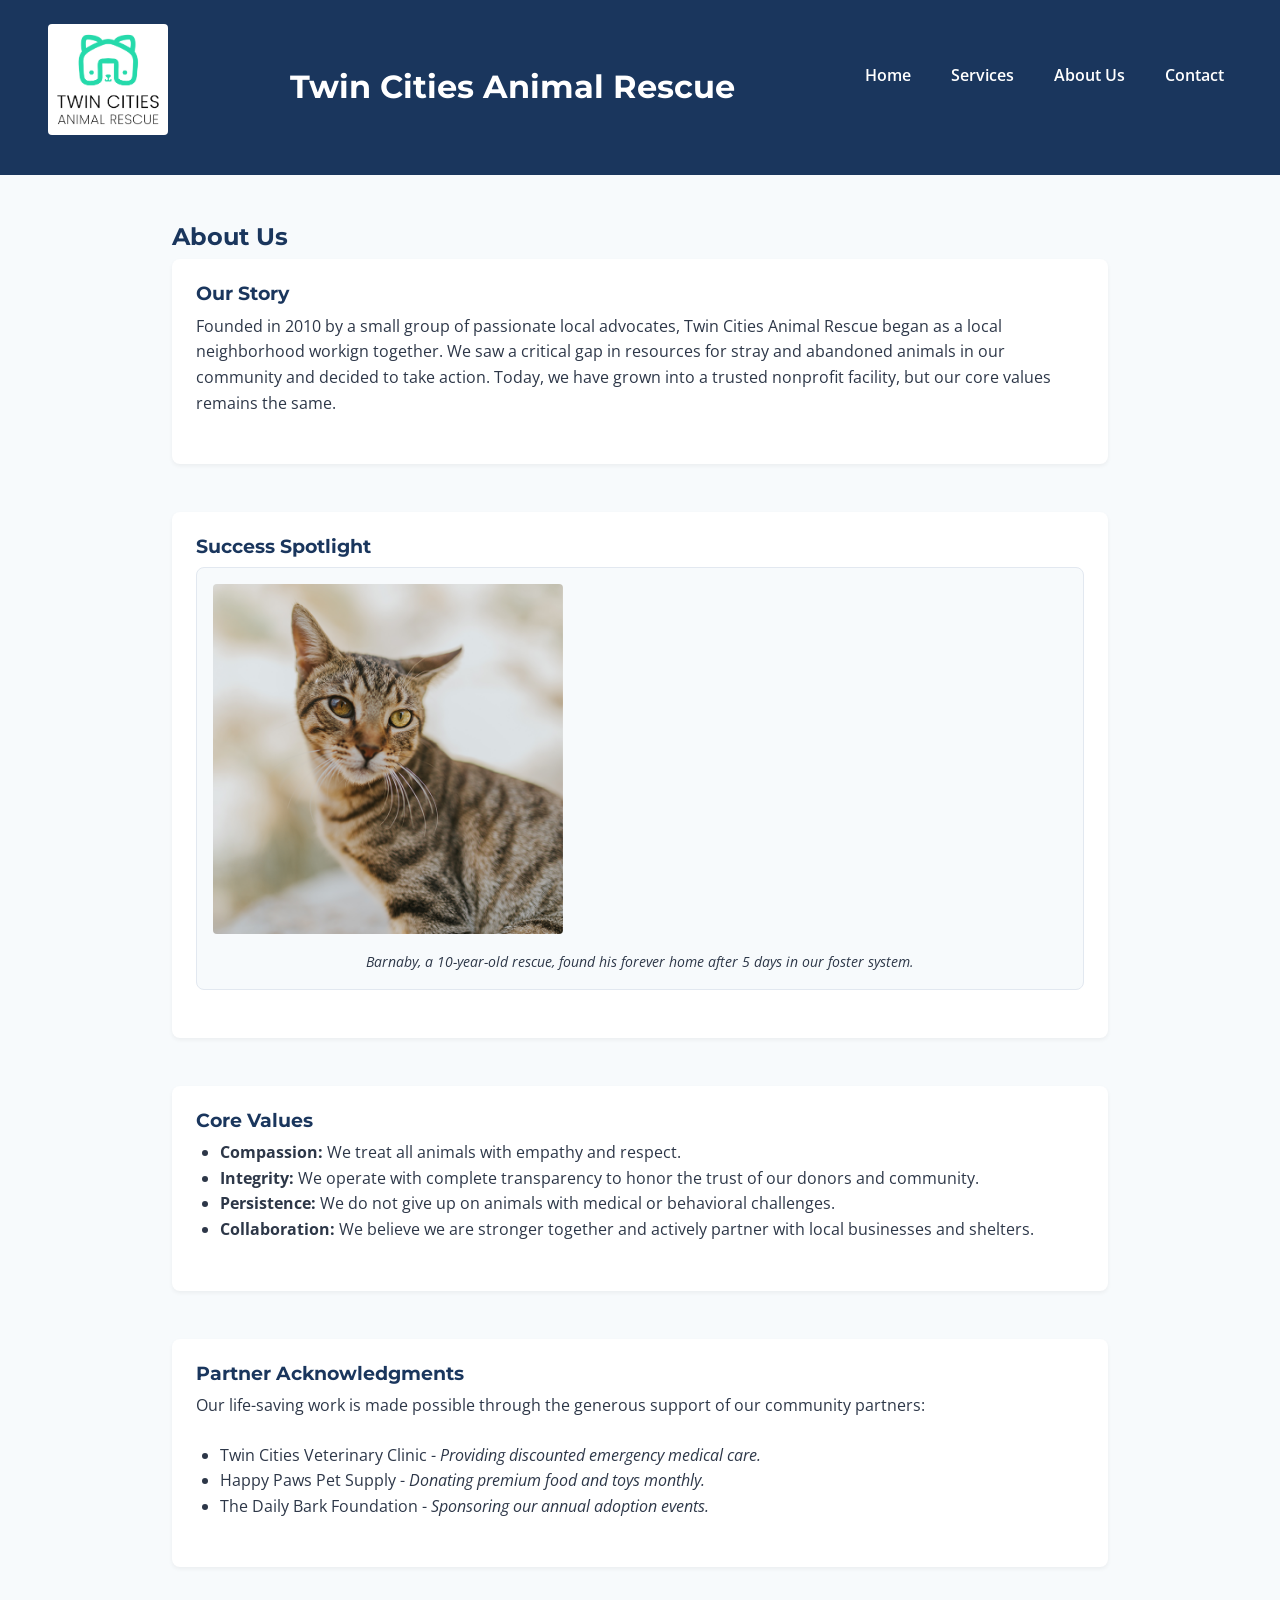
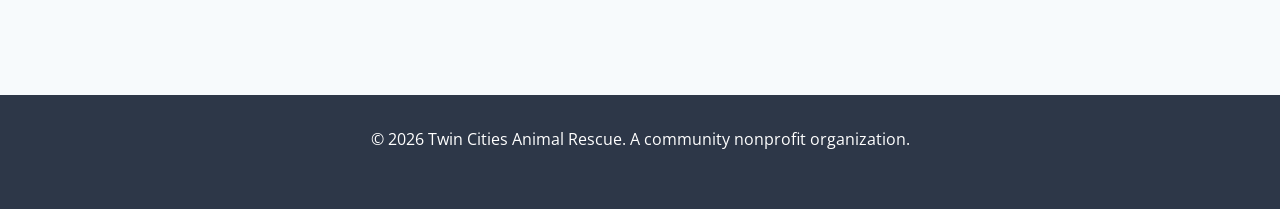
<file: about.html>
<!DOCTYPE html>
<html lang="en">
<head>
    <meta charset="UTF-8">
    <title>Twin Cities Animal Rescue | About Us</title>
    <link rel="stylesheet" href="style/style.css">
</head>
<body>

    <header>
        <img src="media/images/logo/rescue-logo_c.png" alt="Twin Cities Animal Rescue Logo" width="120">
        <h1>Twin Cities Animal Rescue</h1>
        <nav>
            <ul>
                <li><a href="index.html">Home</a></li>
                <li><a href="services.html">Services</a></li>
                <li><a href="about.html">About Us</a></li>
                <li><a href="contact.html">Contact</a></li>
            </ul>
        </nav>
    </header>

    <main>
        <h2>About Us</h2>

        <section>
            <h3>Our Story</h3>
            <p>Founded in 2010 by a small group of passionate local advocates, Twin Cities Animal Rescue began as a local neighborhood workign together. We saw a critical gap in resources for stray and abandoned animals in our community and decided to take action. Today, we have grown into a trusted nonprofit facility, but our core values remains the same.</p>
        </section>

        <section>
            <h3>Success Spotlight</h3>
            <!-- Figure with Pet Spotlight -->
            <figure>
                <img src="media/images/rescue-pet-spotlight_c.png" alt="A rescued senior cat" width="350">
                <figcaption>Barnaby, a 10-year-old rescue, found his forever home after 5 days in our foster system.</figcaption>
            </figure>
        </section>

        <section>
            <h3>Core Values</h3>
            <ul>
                <li><strong>Compassion:</strong> We treat all animals with empathy and respect.</li>
                <li><strong>Integrity:</strong> We operate with complete transparency to honor the trust of our donors and community.</li>
                <li><strong>Persistence:</strong> We do not give up on animals with medical or behavioral challenges.</li>
                <li><strong>Collaboration:</strong> We believe we are stronger together and actively partner with local businesses and shelters.</li>
            </ul>
        </section>

        <section>
            <h3>Partner Acknowledgments</h3>
            <p>Our life-saving work is made possible through the generous support of our community partners:</p>
            <ul>
                <li>Twin Cities Veterinary Clinic - <em>Providing discounted emergency medical care.</em></li>
                <li>Happy Paws Pet Supply - <em>Donating premium food and toys monthly.</em></li>
                <li>The Daily Bark Foundation - <em>Sponsoring our annual adoption events.</em></li>
            </ul>
        </section>
    </main>

    <footer>
        <p>&copy; 2026 Twin Cities Animal Rescue. A community nonprofit organization.</p>
    </footer>

</body>
</html>
</file>
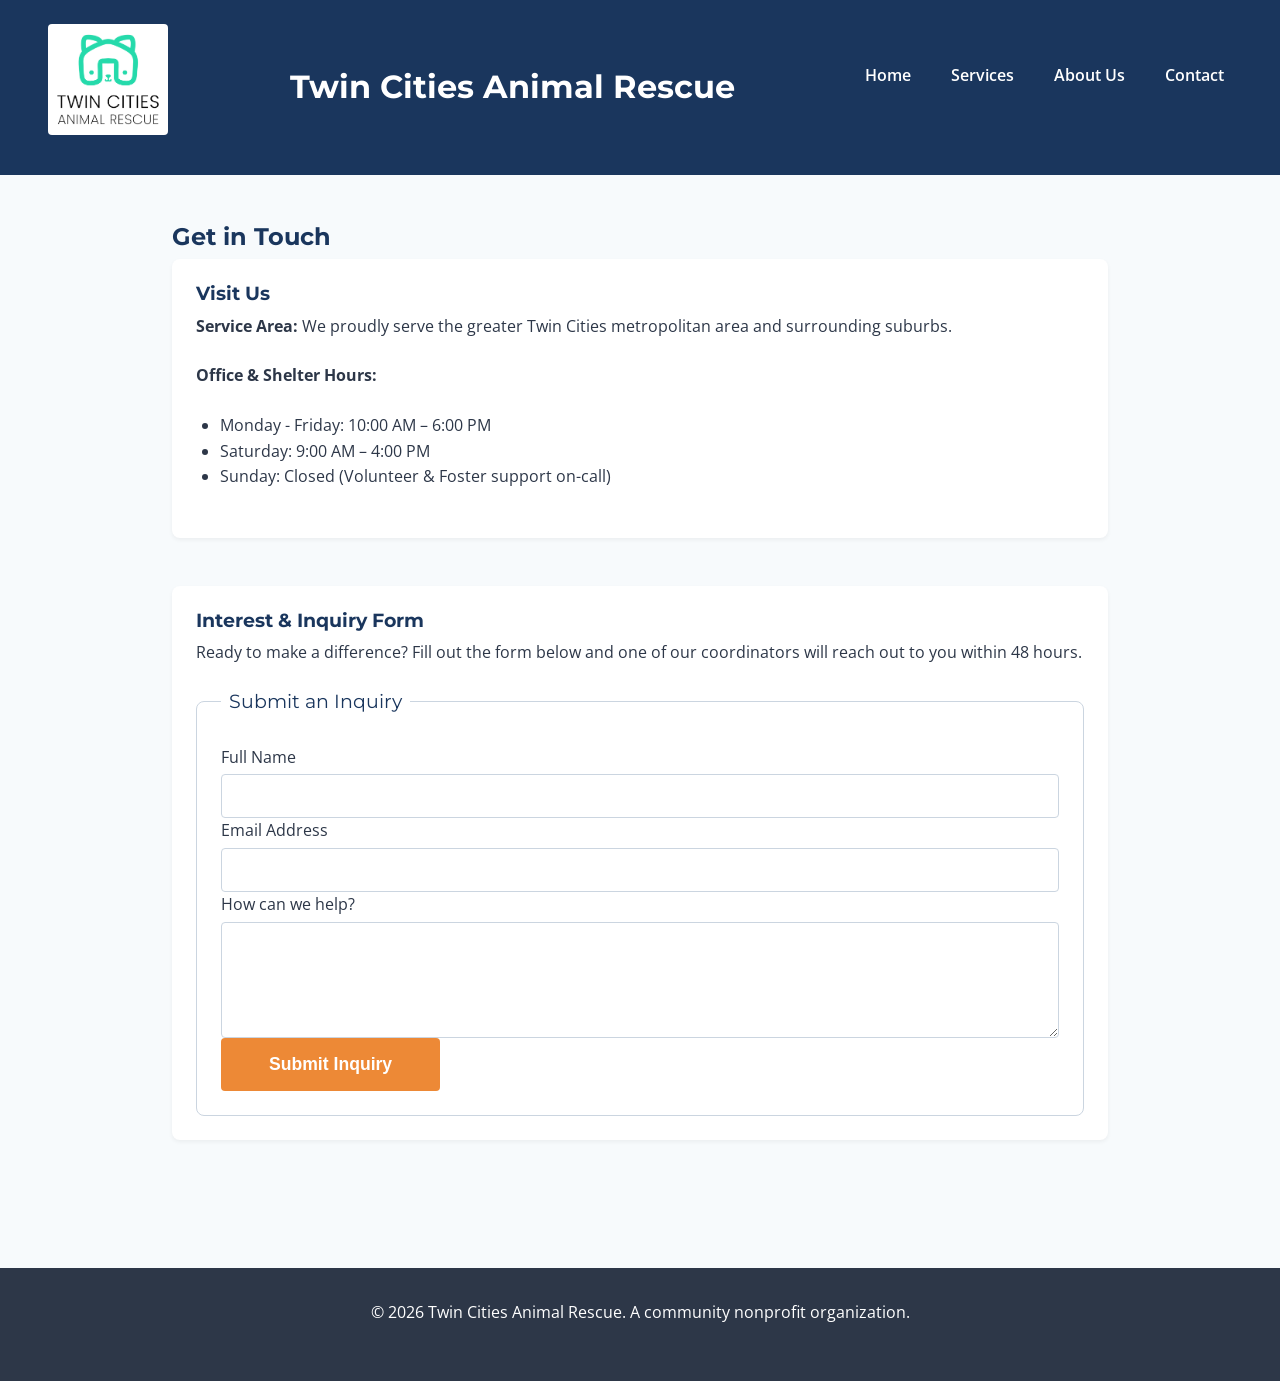
<file: contact.html>
<!DOCTYPE html>
<html lang="en">
<head>
    <meta charset="UTF-8">
    <title>Twin Cities Animal Rescue | Contact</title>
    <link rel="stylesheet" href="style/style.css">
</head>
<body>

    <header>
        <img src="media/images/logo/rescue-logo_c.png" alt="Twin Cities Animal Rescue Logo" width="120">
        <h1>Twin Cities Animal Rescue</h1>
        <nav>
            <ul>
                <li><a href="index.html">Home</a></li>
                <li><a href="services.html">Services</a></li>
                <li><a href="about.html">About Us</a></li>
                <li><a href="contact.html">Contact</a></li>
            </ul>
        </nav>
    </header>

    <main>
        <h2>Get in Touch</h2>

        <section>
            <h3>Visit Us</h3>
            <p><strong>Service Area:</strong> We proudly serve the greater Twin Cities metropolitan area and surrounding suburbs.</p>
            <p><strong>Office & Shelter Hours:</strong></p>
            <ul>
                <li>Monday - Friday: 10:00 AM – 6:00 PM</li>
                <li>Saturday: 9:00 AM – 4:00 PM</li>
                <li>Sunday: Closed (Volunteer & Foster support on-call)</li>
            </ul>
        </section>

        <section>
            <h3>Interest & Inquiry Form</h3>
            <p>Ready to make a difference? Fill out the form below and one of our coordinators will reach out to you within 48 hours.</p>
            
            <form id="contact-form" novalidate>
                <fieldset>
                    <legend>Submit an Inquiry</legend>

                    <div class="form-group">
                        <label for="userName">Full Name</label>
                        <input type="text" id="userName" name="userName">
                        <span class="error-message" id="nameError"></span>
                    </div>

                    <div class="form-group">
                        <label for="userEmail">Email Address</label>
                        <input type="email" id="userEmail" name="userEmail">
                        <span class="error-message" id="emailError"></span>
                    </div>

                    <div class="form-group">
                        <label for="userMessage">How can we help?</label>
                        <textarea id="userMessage" name="userMessage" rows="5"></textarea>
                        <span class="error-message" id="messageError"></span>
                    </div>

                    <input type="submit" value="Submit Inquiry">
                </fieldset>
            </form>
        </section>
    </main>

    <footer>
        <p>&copy; 2026 Twin Cities Animal Rescue. A community nonprofit organization.</p>
    </footer>

    <script src="script.js"></script>
</body>
</html>
</file>
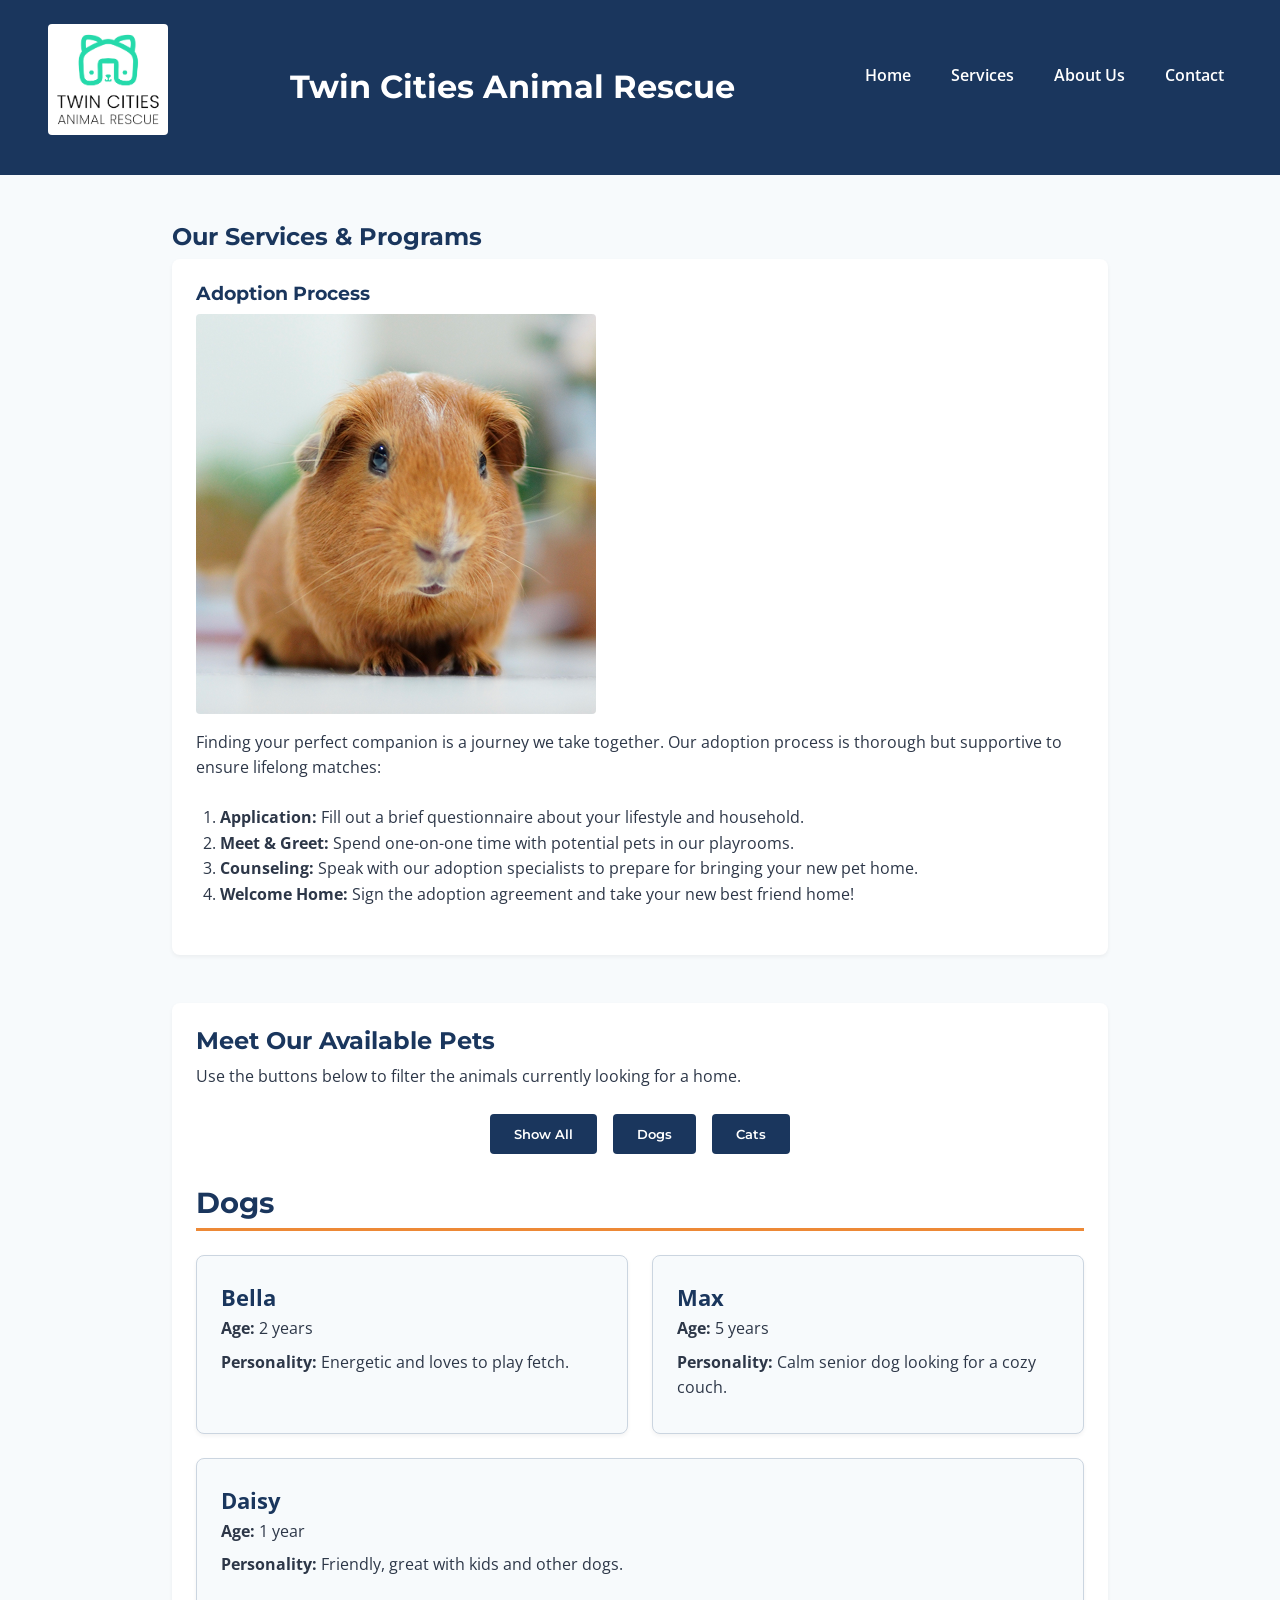
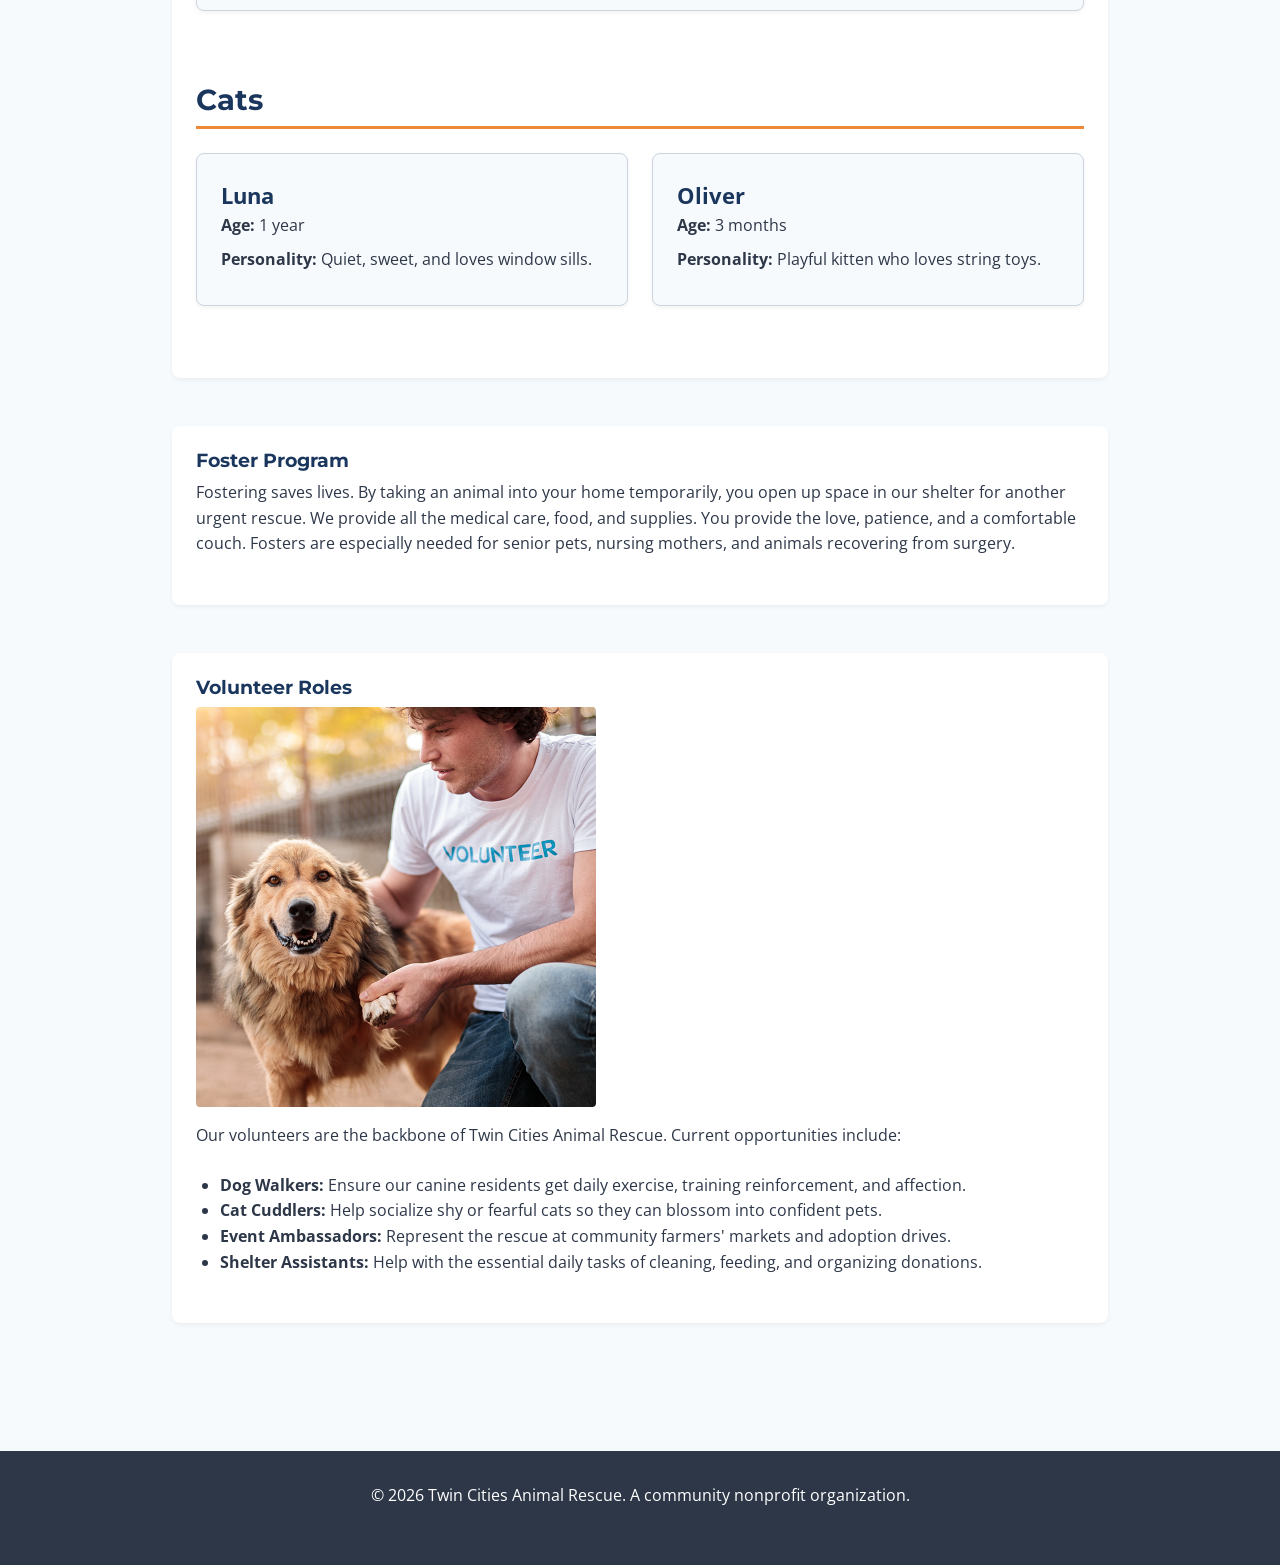
<file: services.html>
<!DOCTYPE html>
<html lang="en">
<head>
    <meta charset="UTF-8">
    <title>Twin Cities Animal Rescue | Services & Programs</title>
    <link rel="stylesheet" href="style/style.css">
</head>
<body>

    <header>
        <img src="media/images/logo/rescue-logo_c.png" alt="Twin Cities Animal Rescue Logo" width="120">
        <h1>Twin Cities Animal Rescue</h1>
        <nav>
            <ul>
                <li><a href="index.html">Home</a></li>
                <li><a href="services.html">Services</a></li>
                <li><a href="about.html">About Us</a></li>
                <li><a href="contact.html">Contact</a></li>
            </ul>
        </nav>
    </header>

    <main>
        <h2>Our Services & Programs</h2>

        <section>
            <h3>Adoption Process</h3>
            <!-- Adoptable Pet Photo -->
            <img src="media/images/rescue-pet_c.png" alt="A small, curious hamster" width="400">
            <p>Finding your perfect companion is a journey we take together. Our adoption process is thorough but supportive to ensure lifelong matches:</p>
            <ol>
                <li><strong>Application:</strong> Fill out a brief questionnaire about your lifestyle and household.</li>
                <li><strong>Meet & Greet:</strong> Spend one-on-one time with potential pets in our playrooms.</li>
                <li><strong>Counseling:</strong> Speak with our adoption specialists to prepare for bringing your new pet home.</li>
                <li><strong>Welcome Home:</strong> Sign the adoption agreement and take your new best friend home!</li>
            </ol>
        </section>

        <section id="adoptable-pets">
            <h2>Meet Our Available Pets</h2>
            <p>Use the buttons below to filter the animals currently looking for a home.</p>
            
            <!-- Filter Controls -->
            <div class="filter-controls">
                <button data-filter="all" class="filter-btn">Show All</button>
                <button data-filter="dog" class="filter-btn">Dogs</button>
                <button data-filter="cat" class="filter-btn">Cats</button>
            </div>

            <!-- pet cards -->
            <div id="pets-container" class="pets-grid"></div>
        </section>

        <section>
            <h3>Foster Program</h3>
            <p>Fostering saves lives. By taking an animal into your home temporarily, you open up space in our shelter for another urgent rescue. We provide all the medical care, food, and supplies. You provide the love, patience, and a comfortable couch. Fosters are especially needed for senior pets, nursing mothers, and animals recovering from surgery.</p>
        </section>

        <section>
            <h3>Volunteer Roles</h3>
            <!-- Volunteer Photo -->
            <img src="media/images/rescue-volunteer_c.png" alt="A smiling volunteer walking two rescue dogs on leashes" width="400">
            <p>Our volunteers are the backbone of Twin Cities Animal Rescue. Current opportunities include:</p>
            <ul>
                <li><strong>Dog Walkers:</strong> Ensure our canine residents get daily exercise, training reinforcement, and affection.</li>
                <li><strong>Cat Cuddlers:</strong> Help socialize shy or fearful cats so they can blossom into confident pets.</li>
                <li><strong>Event Ambassadors:</strong> Represent the rescue at community farmers' markets and adoption drives.</li>
                <li><strong>Shelter Assistants:</strong> Help with the essential daily tasks of cleaning, feeding, and organizing donations.</li>
            </ul>
        </section>
    </main>

    <footer>
        <p>&copy; 2026 Twin Cities Animal Rescue. A community nonprofit organization.</p>
    </footer>

    <script src="script.js"></script>
</body>
</html>
</file>
<file: style/style.css>
@import url('https://fonts.googleapis.com/css2?family=Montserrat:wght@600;700&family=Open+Sans:wght@400;600&display=swap');

   :root {
       /* 4-Color Palette */
       --primary-blue: #1A365D;
       --action-orange: #ED8936;
       --bg-light: #F7FAFC;
       --text-dark: #2D3748;
       
       /* 2 Font Families */
       --font-heading: 'Montserrat', sans-serif;
       --font-body: 'Open Sans', sans-serif;
   }
   
   /* ==========================================================================
      Base Styles
      ========================================================================== */
   *, *::before, *::after {
       box-sizing: border-box;
       margin: 0;
       padding: 0;
   }
   
   body {
       font-family: var(--font-body);
       color: var(--text-dark);
       background-color: var(--bg-light);
       line-height: 1.6;
       font-size: 16px;
   }
   
   h1, h2, h3, legend {
       font-family: var(--font-heading);
       color: var(--primary-blue);
       margin-bottom: 0.5rem;
       line-height: 1.2;
   }
   
   p, ul, ol, figure {
       margin-bottom: 1.5rem;
   }
   
   ul, ol {
       padding-left: 1.5rem;
   }
   
   /* ==========================================================================
      Layout & Spacing: Header & Navigation (Flexbox)
      ========================================================================== */
   header {
       background-color: var(--primary-blue);
       color: white;
       padding: 1.5rem;
       text-align: center;
       display: flex;
       flex-direction: column;
       align-items: center;
       gap: 1rem;
   }
   
   header h1 {
       color: white;
       font-size: 1.5rem;
   }
   
   nav ul {
       list-style: none;
       padding: 0;
       display: flex;
       flex-direction: column;
       gap: 0.5rem;
       width: 100%;
   }
   
   nav a {
       display: block;
       color: white;
       text-decoration: none;
       font-weight: 600;
       padding: 0.75rem;
       background-color: rgba(255, 255, 255, 0.1);
       border-radius: 4px;
       transition: background-color 0.3s ease;
   }
   
   nav a:hover, nav a:focus {
       background-color: var(--action-orange);
       color: white;
   }
   
   /* ==========================================================================
      Layout: Main Content Area
      ========================================================================== */
   main {
       padding: 2rem 1rem;
       max-width: 1000px;
       margin: 0 auto; /* Centers the content */
   }
   
   section {
       margin-bottom: 3rem;
       padding: 1.5rem;
       background-color: white;
       border-radius: 8px;
       box-shadow: 0 2px 4px rgba(0,0,0,0.05);
   }
   
   /* ==========================================================================
      Media & Images (Responsive)
      ========================================================================== */
   img, video, picture {
       max-width: 100%;
       height: auto;
       border-radius: 4px;
       display: block;
       margin-bottom: 1rem;
   }
   
   figure {
       background-color: var(--bg-light);
       padding: 1rem;
       border-radius: 8px;
       text-align: center;
       border: 1px solid #e2e8f0;
   }
   
   figcaption {
       font-style: italic;
       font-size: 0.9rem;
       margin-top: 0.5rem;
   }
   
   /* ==========================================================================
      Form Styling
      ========================================================================== */
   form {
       display: flex;
       flex-direction: column;
       gap: 1.5rem;
   }
   
   fieldset {
       border: 1px solid #cbd5e0;
       padding: 1.5rem;
       border-radius: 8px;
       background-color: #ffffff;
   }
   
   legend {
       padding: 0 0.5rem;
       font-size: 1.2rem;
   }
   
   input[type="text"],
   input[type="email"],
   select,
   textarea {
       width: 100%;
       padding: 0.75rem;
       margin-top: 0.25rem;
       border: 1px solid #cbd5e0;
       border-radius: 4px;
       font-family: var(--font-body);
   }
   
   input[type="submit"] {
       background-color: var(--action-orange);
       color: white;
       font-weight: 700;
       font-size: 1.1rem;
       padding: 1rem;
       border: none;
       border-radius: 4px;
       cursor: pointer;
       width: 100%;
       transition: background-color 0.3s ease;
   }
   
   input[type="submit"]:hover {
       background-color: #dd6b20; /* Darker orange */
   }
   
   /* ==========================================================================
      Footer
      ========================================================================== */
   footer {
       background-color: var(--text-dark);
       color: white;
       text-align: center;
       padding: 2rem 1rem;
       margin-top: 2rem;
   }
   
   /* ==========================================================================
      Media Queries (Desktop Layout)
      ========================================================================== */
   @media (min-width: 768px) {
       /* Header adjustments for larger screens */
       header {
           flex-direction: row;
           justify-content: space-between;
           padding: 1.5rem 3rem;
           text-align: left;
       }
   
       header h1 {
           font-size: 2rem;
           margin-bottom: 0;
       }
   
       /* Navigation switches to horizontal row */
       nav ul {
           flex-direction: row;
           gap: 1.5rem;
           width: auto;
       }
   
       nav a {
           background-color: transparent;
           padding: 0.5rem;
       }
   
       /* Main content layout spacing */
       main {
           padding: 3rem 2rem;
       }
       
       input[type="submit"] {
           width: auto;
           padding: 1rem 3rem;
       }
   }

   /* ==========================================================================
    Interactive Pet Filter Styling
    ========================================================================== */
    .filter-controls {
        display: flex;
        gap: 1rem;
        margin-bottom: 2rem;
        justify-content: center;
    }

    .filter-btn {
        background-color: var(--primary-blue);
        color: white;
        border: none;
        padding: 0.75rem 1.5rem;
        border-radius: 4px;
        font-family: var(--font-heading);
        font-weight: 600;
        cursor: pointer;
        transition: background-color 0.3s ease;
    }

    .filter-btn:hover, .filter-btn:focus {
        background-color: var(--action-orange);
    }

    .pets-grid {
        display: flex;
        flex-wrap: wrap;
        gap: 1.5rem;
    }

    .pet-card {
        background-color: var(--bg-light);
        border: 1px solid #cbd5e0;
        border-radius: 8px;
        padding: 1.5rem;
        flex: 1 1 calc(50% - 1.5rem);
        min-width: 250px;
        box-shadow: 0 2px 4px rgba(0,0,0,0.05);
    }

    .pet-card h3 {
        margin-top: 0;
        color: var(--primary-blue);
    }

    .pet-card p {
        margin-bottom: 0.5rem;
    }

    /* ==========================================================================
    Pet Filter Grouped Layout Adjustments
    ========================================================================== */
    .species-group {
        width: 100%;
        margin-bottom: 3rem;
    }

    .group-title {
        color: var(--primary-blue);
        border-bottom: 3px solid var(--action-orange);
        padding-bottom: 0.5rem;
        margin-bottom: 1.5rem;
        font-size: 1.8rem;
        width: 100%;
    }

    .pet-card h4 {
        margin-top: 0;
        color: var(--primary-blue);
        font-size: 1.4rem;
    }

    /* ==========================================================================
    Form Validation Styling
    ========================================================================== */
    .form-group {
        display: flex;
        flex-direction: column;
        width: 100%;
    }

    .error-message {
        color: #E53E3E;
        font-size: 0.85rem;
        font-weight: 600;
        margin-top: 0.25rem;
        display: none;
    }

    .error-message.visible {
        display: block;
    }

    .input-error {
        border-color: #E53E3E !important;
        background-color: #FFF5F5;
    }
</file>
